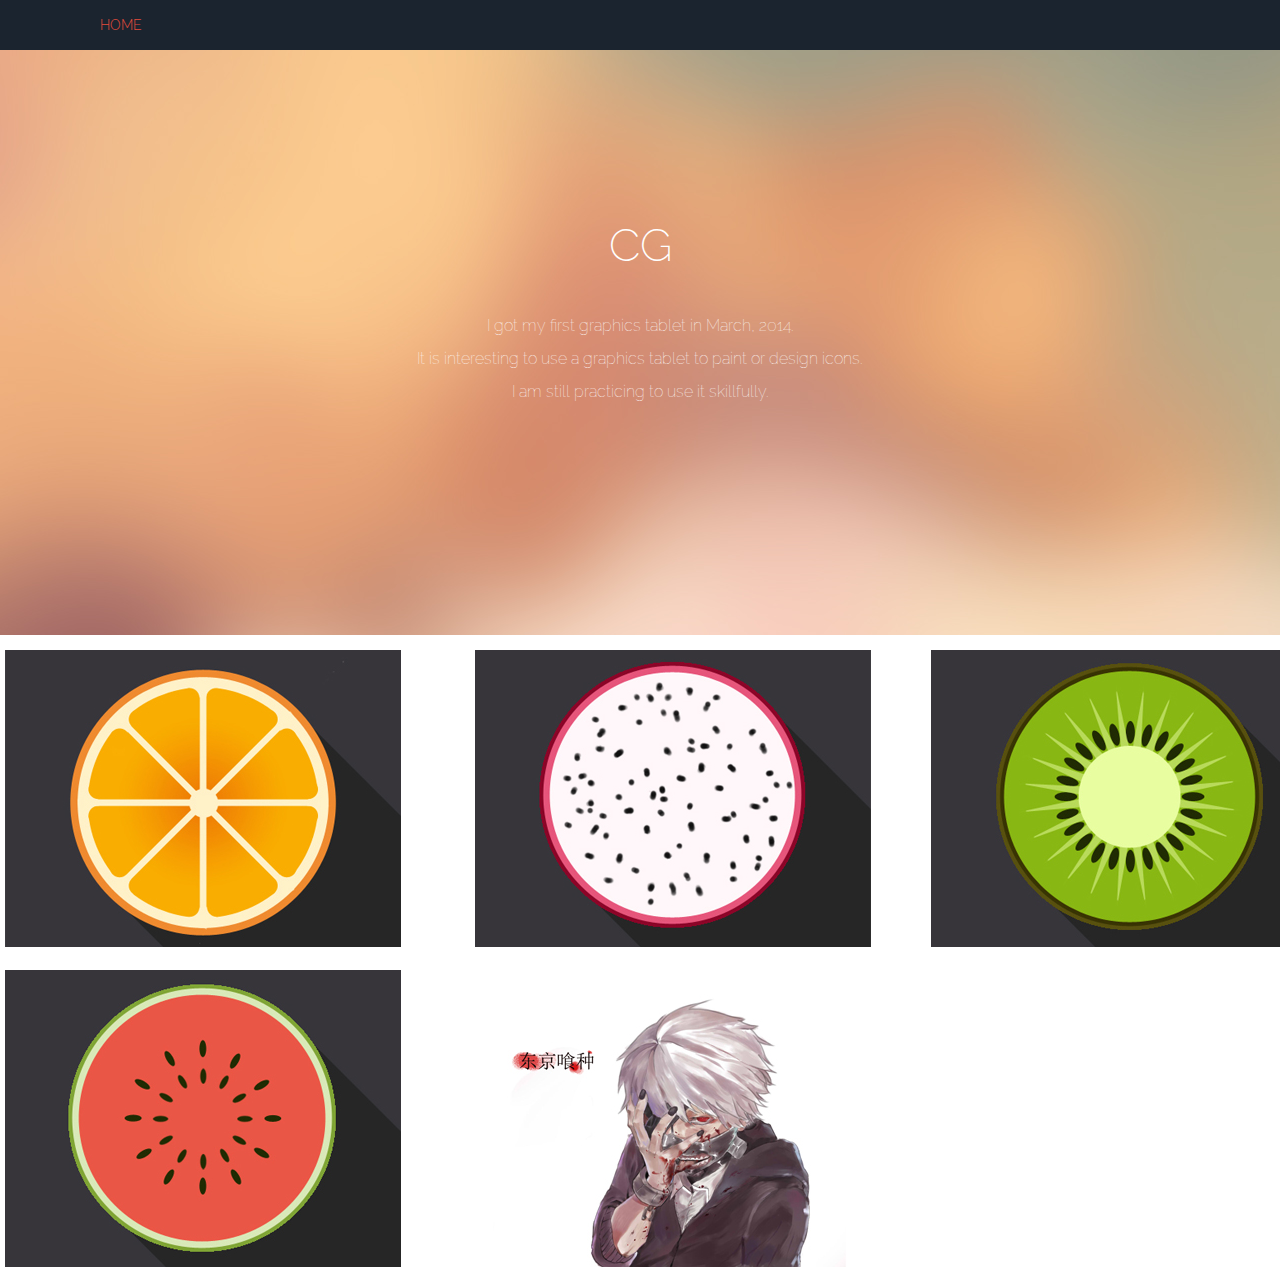
<file: cg.html>
<!DOCTYPE HTML>
<html>
	<head>
		<title>Qianxu's CG</title>
		<link href="./css/bootstrap.css" rel='stylesheet' type='text/css' />
		<link href="./css/bootstrap.min.css" rel='stylesheet' type='text/css' />
		<link href="./css/theme-style.css" rel='stylesheet' type='text/css' />
		<script src="./js/jquery.min.js"></script>
		 <!-- Custom Theme files -->
		<link href="./css/theme-style.css" rel='stylesheet' type='text/css' />
   		 <script src="./js/jquery.easing.min.js"></script>
   		 <!-- Custom Theme files -->
		<meta name="viewport" content="width=device-width, initial-scale=1">
		<link rel="shortcut icon" type="image/x-icon" href="./images/h-icon.png" />
		<script type="application/x-javascript"> 
			<!-- �ֻ���ҳ��������ַ�� -->
			addEventListener("load", function() { setTimeout(hideURLbar, 0); }, false); 
			function hideURLbar(){ window.scrollTo(0,1); } 
		</script>
		</script>
		<!----webfonts---->
		<link href='http://fonts.googleapis.com/css?family=Raleway:400,100,300,500,700,800,900,600,200' rel='stylesheet' type='text/css'>
		<!----//webfonts---->
		<!----requred-js-files---->
		<!-- HTML5 shim and Respond.js IE8 support of HTML5 elements and media queries -->
		<!--[if lt IE 9]>
		    <script src="./js/html5shiv.js"></script>
		    <script src="./js/respond.min.js"></script>
		<![endif]-->
		<!----//requred-js-files---->
		<script type="text/javascript" 	src="./js/jquery.smint.js"></script>
		<script type="text/javascript">
			$(document).ready( function() {
			    $('.subMenu').smint({
			    	'scrollSpeed' : 1000 //���ض����ٶ�
			    });
			});
		</script>
	</head>
	
	<body onload="setTimeout(function() { window.scrollTo(0, 1) }, 100);">
	    <nav class="subMenu navbar-custom navbar-scroll-top" role="navigation">
	        <div class="container">
	            <div class="navbar-header page-scroll">
	                <button type="button" class="navbar-toggle" data-toggle="collapse" data-target=".navbar-main-collapse">
	                    <img src="./images/nav-icon.png" title="drop-down-menu" /> 
	                </button>
	            </div>
				<div class="collapse navbar-collapse navbar-left navbar-main-collapse">
					<ul class="nav navbar-nav">          
						<li class="active">
							<a id="sTop" class="subNavBtn" href="index.html">Home</a>
						</li>
						<!--<li class="page-scroll">
							<a id="s3" class="subNavBtn" href="#">Testimonials</a>
						</li>-->
					</ul>
				</div>
			</div>
		</nav>
		
		<div class="head-bg">
			<div class="container">
				<div class="col-lg-12 header-note">
					<h1>CG </h1>
					<p>I got my first graphics tablet in March, 2014. </p>
					<p>It is interesting to use a graphics tablet to paint or design icons.</p>
					<p>I am still practicing to use it skillfully. </p>
					<p></p>
				</div>
			</div>
		</div>
		
		<p></p>
		<div class = "paint">
			<img src="./images/cg/g1.jpg" />
			<div class = "p2">
			<img src="./images/cg/g2.jpg" />
			</div>
			<div class = "p3">
			<img src="./images/cg/g3.jpg" />
			</div>
		</div>
		<div class = "paint">
			<img src="./images/cg/g4.jpg" />
			<div class = "p2">
			<img src="./images/cg/g5.jpg" />
			</div>

		</div>
	</body>
</html>
</file>
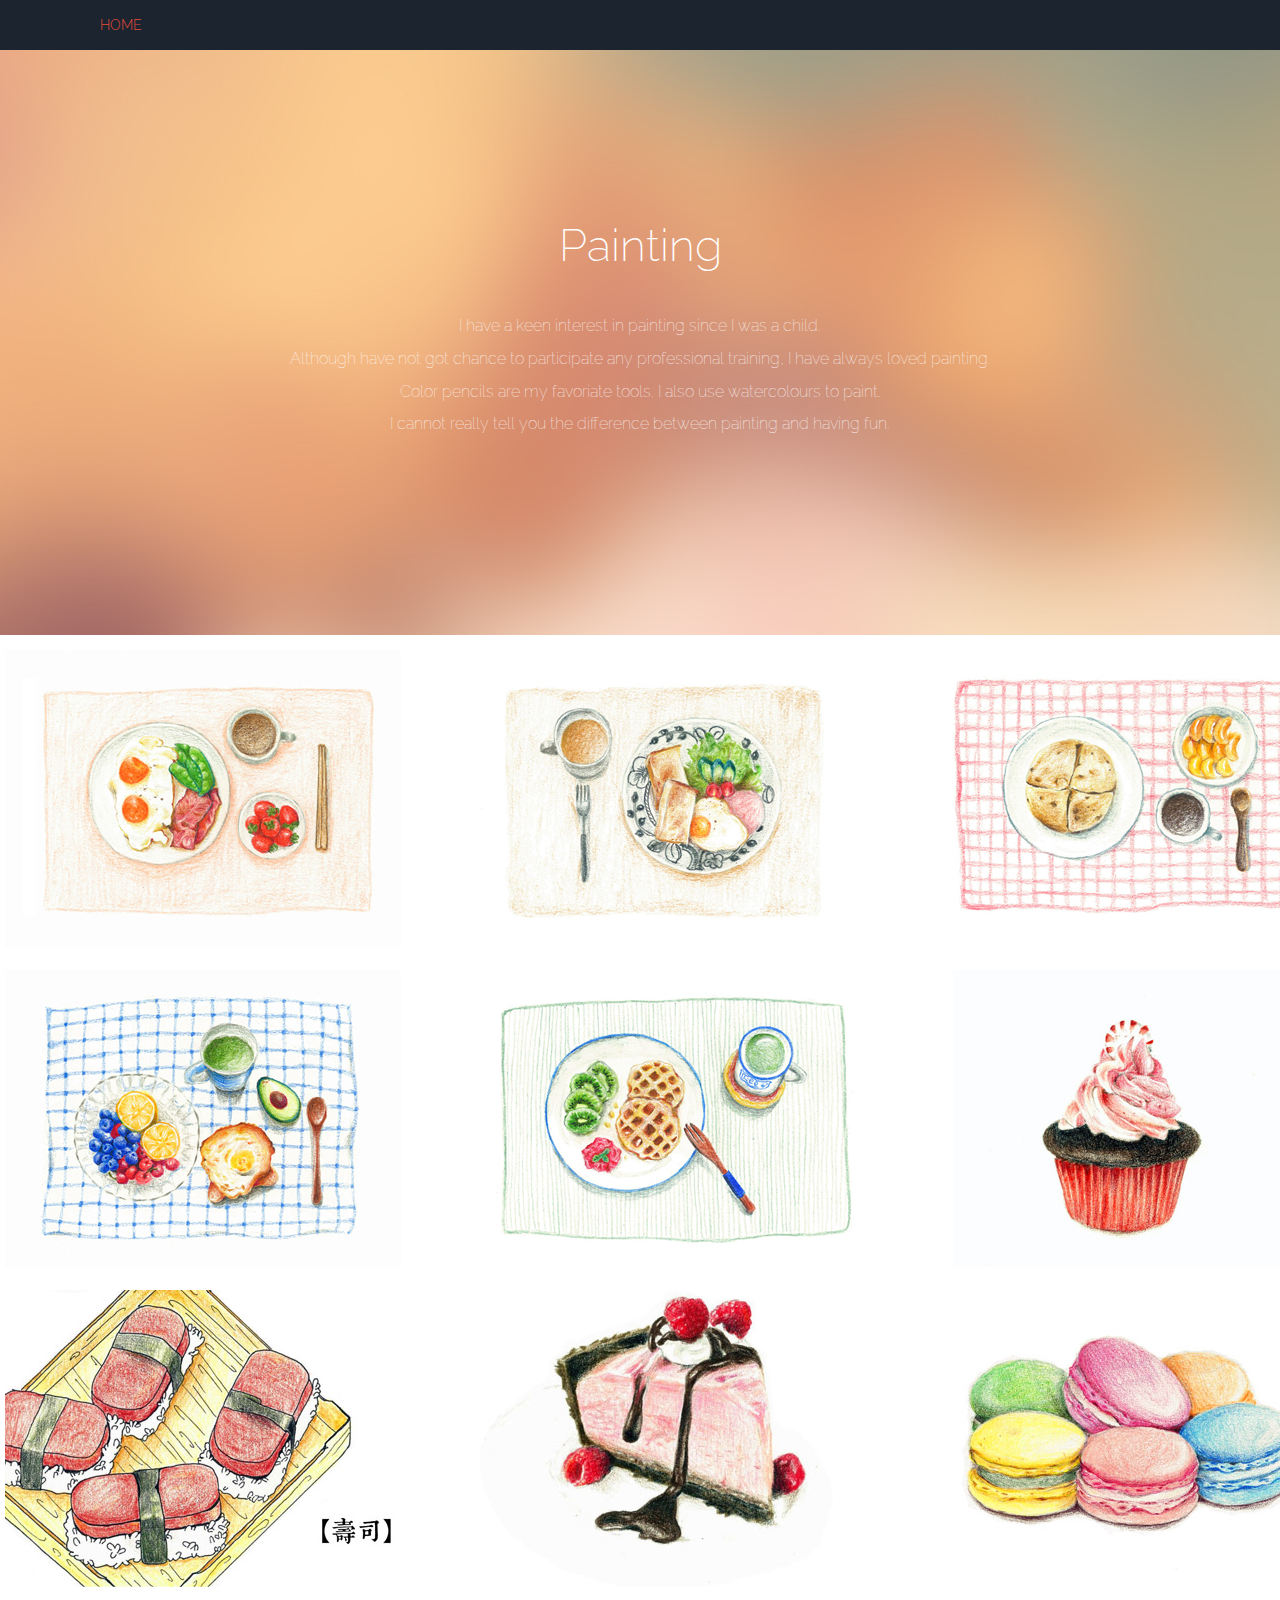
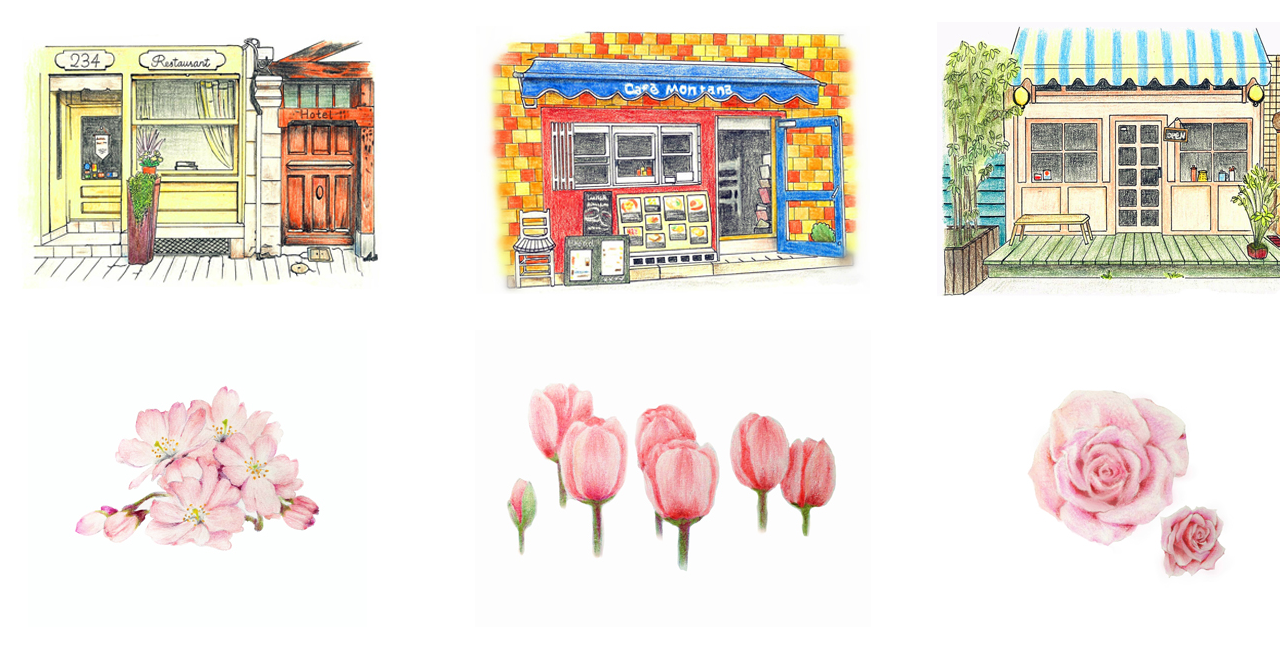
<file: painting.html>
<!DOCTYPE HTML>
<html>
	<head>
		<title>Qianxu's Painting</title>
		<link href="./css/bootstrap.css" rel='stylesheet' type='text/css' />
		<link href="./css/bootstrap.min.css" rel='stylesheet' type='text/css' />
		<link href="./css/theme-style.css" rel='stylesheet' type='text/css' />
		<script src="./js/jquery.min.js"></script>
		 <!-- Custom Theme files -->
		<link href="./css/theme-style.css" rel='stylesheet' type='text/css' />
   		 <script src="./js/jquery.easing.min.js"></script>
   		 <!-- Custom Theme files -->
		<meta name="viewport" content="width=device-width, initial-scale=1">
		<link rel="shortcut icon" type="image/x-icon" href="./images/h-icon.png" />
		<script type="application/x-javascript"> 
			<!-- �ֻ���ҳ��������ַ�� -->
			addEventListener("load", function() { setTimeout(hideURLbar, 0); }, false); 
			function hideURLbar(){ window.scrollTo(0,1); } 
		</script>
		</script>
		<!----webfonts---->
		<link href='http://fonts.googleapis.com/css?family=Raleway:400,100,300,500,700,800,900,600,200' rel='stylesheet' type='text/css'>
		<!----//webfonts---->
		<!----requred-js-files---->
		<!-- HTML5 shim and Respond.js IE8 support of HTML5 elements and media queries -->
		<!--[if lt IE 9]>
		    <script src="./js/html5shiv.js"></script>
		    <script src="./js/respond.min.js"></script>
		<![endif]-->
		<!----//requred-js-files---->
		<script type="text/javascript" 	src="./js/jquery.smint.js"></script>
		<script type="text/javascript">
			$(document).ready( function() {
			    $('.subMenu').smint({
			    	'scrollSpeed' : 1000 //���ض����ٶ�
			    });
			});
		</script>
	</head>
	
	<body onload="setTimeout(function() { window.scrollTo(0, 1) }, 100);">
	    <nav class="subMenu navbar-custom navbar-scroll-top" role="navigation">
	        <div class="container">
	            <div class="navbar-header page-scroll">
	                <button type="button" class="navbar-toggle" data-toggle="collapse" data-target=".navbar-main-collapse">
	                    <img src="./images/nav-icon.png" title="drop-down-menu" /> 
	                </button>
	            </div>
				<div class="collapse navbar-collapse navbar-left navbar-main-collapse">
					<ul class="nav navbar-nav">          
						<li class="active">
							<a id="sTop" class="subNavBtn" href="index.html">Home</a>
						</li>
						<!--<li class="page-scroll">
							<a id="s3" class="subNavBtn" href="#">Testimonials</a>
						</li>-->
					</ul>
				</div>
			</div>
		</nav>
		
		<div class="head-bg">
			<div class="container">
				<div class="col-lg-12 header-note">
					<h1>Painting </h1>
					<p>I have a keen interest in painting since I was a child. </p>
					<p>Although have not got chance to participate any professional training, I have always loved painting.</p>
					<p>Color pencils are my favoriate tools. I also use watercolours to paint.</p>
					<p>I cannot really tell you the difference between painting and having fun.</p>
				</div>
			</div>
		</div>
		
		<p></p>
		
		
		<div class = "paint">
			<img src="./images/paintings/m1.jpg" />
			<div class = "p2">
			<img src="./images/paintings/m2.jpg" />
			</div>
			<div class = "p3">
			<img src="./images/paintings/m3.jpg" />
			</div>
		</div>
		<div class = "paint">
			<img src="./images/paintings/m4.jpg" />
			<div class = "p2">
			<img src="./images/paintings/m5.jpg" />
			</div>
			<div class = "p3">
			<img src="./images/paintings/g1.jpg" />
			</div>
		</div>
		<div class = "paint">
			<img src="./images/paintings/g2.jpg" />
			<div class = "p2">
			<img src="./images/paintings/g3.jpg" />
			</div>
			<div class = "p3">
			<img src="./images/paintings/g4.jpg" />
			</div>
		</div>
		<div class="paint">
			<img src="./images/paintings/h1.jpg" />
			<div class = "p2">
			<img src="./images/paintings/h2.jpg" />
			</div>
			<div class = "p3">
			<img src="./images/paintings/h3.jpg" />
			</div>
		</div>
		<div class = "paint">
			<img src="./images/paintings/f1.jpg" />
			<div class = "p2">
			<img src="./images/paintings/f3.jpg" />
			</div>
			<div class = "p3">
			<img src="./images/paintings/f2.jpg" />
			</div>
		</div>
	</body>
	
</html>
</file>
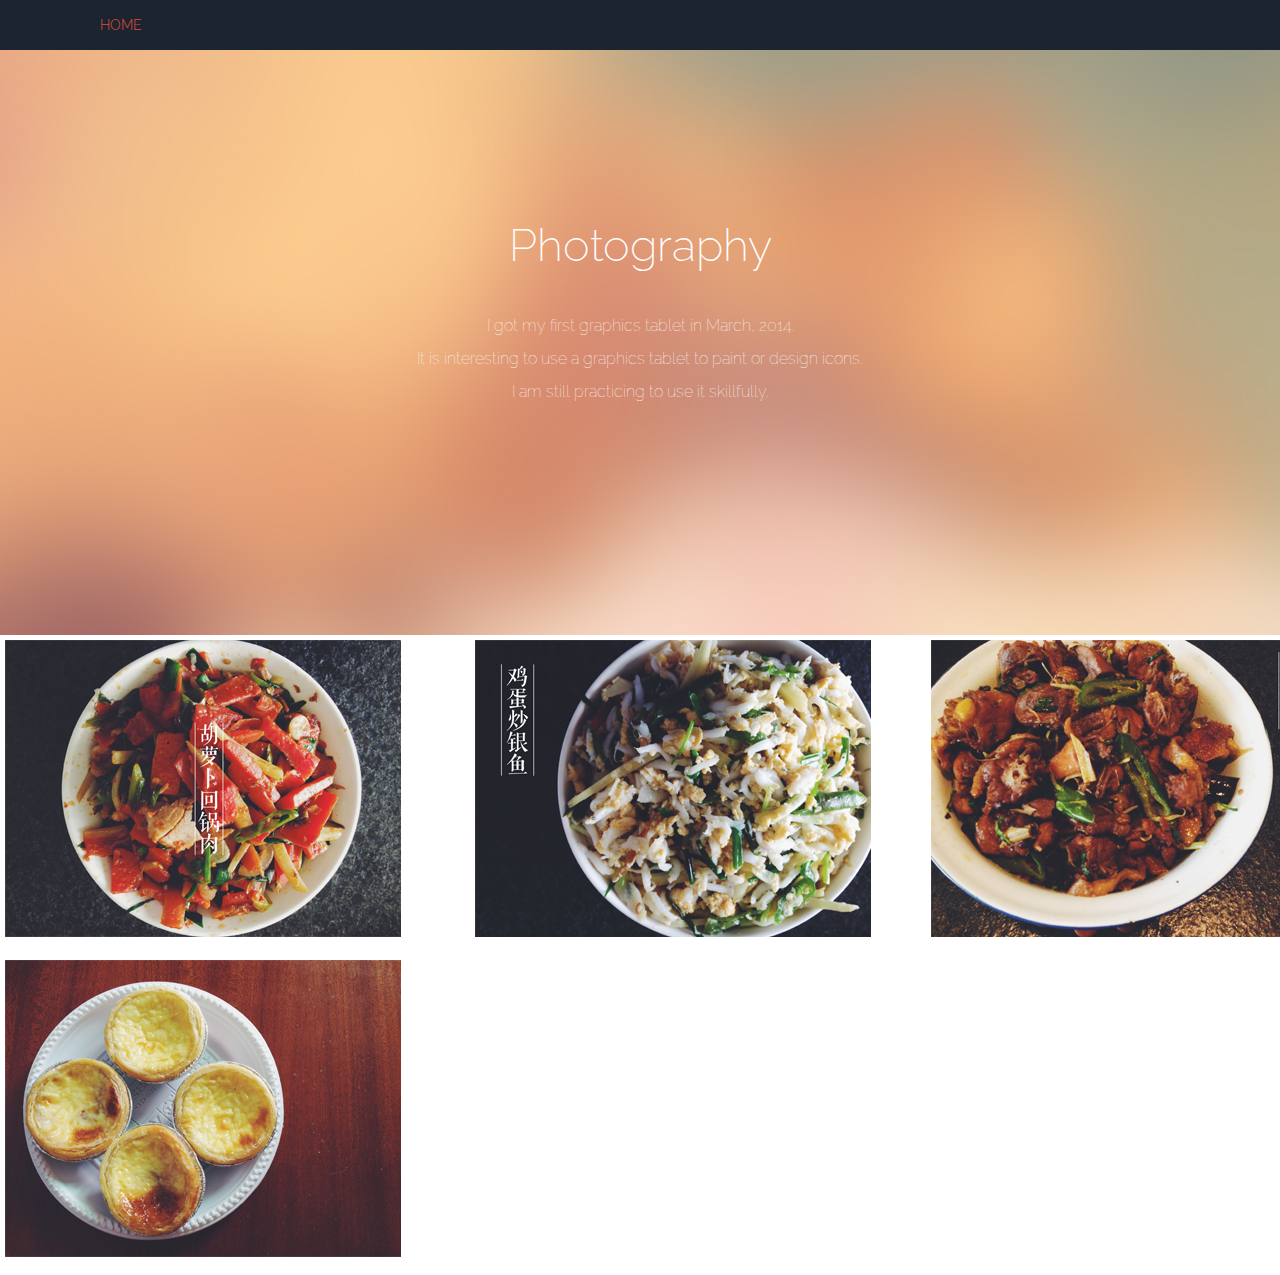
<file: photo.html>
<!DOCTYPE HTML>
<html>
	<head>
		<title>Qianxu's photography</title>
		<link href="./css/bootstrap.css" rel='stylesheet' type='text/css' />
		<link href="./css/bootstrap.min.css" rel='stylesheet' type='text/css' />
		<link href="./css/theme-style.css" rel='stylesheet' type='text/css' />
		<script src="./js/jquery.min.js"></script>
		 <!-- Custom Theme files -->
		<link href="./css/theme-style.css" rel='stylesheet' type='text/css' />
   		 <script src="./js/jquery.easing.min.js"></script>
   		 <!-- Custom Theme files -->
		<meta name="viewport" content="width=device-width, initial-scale=1">
		<link rel="shortcut icon" type="image/x-icon" href="./images/h-icon.png" />
		<script type="application/x-javascript"> 
			<!-- �ֻ���ҳ��������ַ�� -->
			addEventListener("load", function() { setTimeout(hideURLbar, 0); }, false); 
			function hideURLbar(){ window.scrollTo(0,1); } 
		</script>
		</script>
		<!----webfonts---->
		<link href='http://fonts.googleapis.com/css?family=Raleway:400,100,300,500,700,800,900,600,200' rel='stylesheet' type='text/css'>
		<!----//webfonts---->
		<!----requred-js-files---->
		<!-- HTML5 shim and Respond.js IE8 support of HTML5 elements and media queries -->
		<!--[if lt IE 9]>
		    <script src="./js/html5shiv.js"></script>
		    <script src="./js/respond.min.js"></script>
		<![endif]-->
		<!----//requred-js-files---->
		<script type="text/javascript" 	src="./js/jquery.smint.js"></script>
		<script type="text/javascript">
			$(document).ready( function() {
			    $('.subMenu').smint({
			    	'scrollSpeed' : 1000 //���ض����ٶ�
			    });
			});
		</script>
	</head>
	
	<body onload="setTimeout(function() { window.scrollTo(0, 1) }, 100);">
	    <nav class="subMenu navbar-custom navbar-scroll-top" role="navigation">
	        <div class="container">
	            <div class="navbar-header page-scroll">
	                <button type="button" class="navbar-toggle" data-toggle="collapse" data-target=".navbar-main-collapse">
	                    <img src="./images/nav-icon.png" title="drop-down-menu" /> 
	                </button>
	            </div>
				<div class="collapse navbar-collapse navbar-left navbar-main-collapse">
					<ul class="nav navbar-nav">          
						<li class="active">
							<a id="sTop" class="subNavBtn" href="index.html">Home</a>
						</li>
						<!--<li class="page-scroll">
							<a id="s3" class="subNavBtn" href="#">Testimonials</a>
						</li>-->
					</ul>
				</div>
			</div>
		</nav>
		
		<div class="head-bg">
			<div class="container">
				<div class="col-lg-12 header-note">
					<h1>Photography </h1>
					<p>I got my first graphics tablet in March, 2014. </p>
					<p>It is interesting to use a graphics tablet to paint or design icons.</p>
					<p>I am still practicing to use it skillfully. </p>
					<p></p>
				</div>
			</div>
		</div>
		<div class = "paint">
			<img src="./images/photos/p1.jpg" />
			<div class = "p2">
			<img src="./images/photos/p2.jpg" />
			</div>
			<div class = "p3">
			<img src="./images/photos/p3.jpg" />
			</div>
		</div>
		<div class = "paint">
			<img src="./images/photos/p4.jpg" />
		</div>
		
	</body>
</html>
</file>
<file: css/theme-style.css>
@import url(http://fonts.googleapis.com/css?family=Raleway:400,100,300,500,700,800,900,600,200);
html, body{
    font-family: 'Raleway', sans-serif;
    font-size: 100%;
    background-color: #FFF;
}
 body a{
 	transition: 0.5s all;
	-webkit-transition: 0.5s all;
	-moz-transition: 0.5s all;
	-o-transition: 0.5s all;
 }
 

.header-note{
	text-align:center;
}
.head-bg{
	background:url(../images/bg2.jpg) no-repeat 0px 0px;
	min-height:737px;
}
.header-note{
	color:#FFF;
	font-weight:100;
	padding-top: 13em;
}
.header-note h1{
	font-weight: 200;
	font-size: 2.8em;
	margin: 1em;
}
.big-btn{
	background: none;
	border: 2px solid #FFF;
	font-size: 1.5em;
	font-weight: 300;
	padding: 0.4em 1em 0.4em 1em;
}
.big-btn span,.btn-red span{
	width:17px;
	height:12px;
	display:inline-block;
	background:url(../images/arrow.png) no-repeat 0px 0px;
	margin-left: 0.5em;
}
.big-btn:hover span,.btn-red:hover span{
	background:url(../images/arrowh.png) no-repeat 0px 0px;
}
.big-btn:hover{
	background:none;
	border:2px solid #E74C3C;
	color:#E74C3C;
}
/*---- start-navbar----*/
.navbar-custom{
	background: #1B242F;
}
.navbar-nav li a{
	background: none;
	text-transform: uppercase;
	font-size: 0.875em;
	font-weight: 300;
	
}
.navbar-nav li.active a{
	color:#E74C3C;
}
.right-msg span{
	width: 32px;
	height: 32px;
	display: inline-block;
	background: url(../images/msg.png) no-repeat 0px 0px;
	vertical-align: middle;
}
.right-msg{
	float:right;
}
.top-grid span{
	width:143px;
	height:143px;
	display:inline-block;
	background:url(../images/icons.png) no-repeat 0px 0px;
}
.top-grid span.icon1{
	background-position:0px 0px;
}
.top-grid span.icon2{
	background-position: -284px 0px;
}
.top-grid span.icon3{
	background-position: -569px 0px;
}
.top-grid span.icon4{
	background-position: -855px 0px;
}
.top-grid span.icon1:hover,.top-grid:hover span.icon1{
	background-position:0px -148px;
}
.top-grid span.icon2:hover,.top-grid:hover span.icon2{
	background-position:-284px -148px;
}
.top-grid span.icon3:hover,.top-grid:hover span.icon3{
	background-position:-569px -148px;
}
.top-grid span.icon4:hover,.top-grid:hover span.icon4{
	background-position:-855px -148px;
}
.top-grid{
	text-align:center;
}
.top-grids{
	padding: 8em 0 5em;
}
.top-grids h2,.about h3{
	color: #888;
	font-size: 1.55em;
	font-weight: 400;
	margin: 0.45em 0 0.5em 0;
}
.top-grids p,.about p{
	color: #888888;
	font-size: 0.96em;
	line-height: 1.5em;
}
/*---- start-about----*/
.about{
	border:1px solid #EEE;
	border-right:0px;
	border-left:0px;
	padding:5em 0;
}
.about h3{
	font-size: 2.5em;
}
.about p{
	padding: 1em 0 2em 0;
}
.btn-red{
	background: #E74C3C;
	border: 1px solid #E74C3C;
	font-size: 1.3em;
	padding: 0.5em 1em 0.5em 0.5em;
}
.btn-red:hover{
	background:none;
	border:1px solid #E74C3C;
	color:#E74C3C;
}
/*--works--*/
.works{
	background:#fff;
	padding:5% 0;
}
#filters {
	margin: 1% 0 3.3%;
	padding: 0;
	list-style: none;
	text-align: center;
}
	#filters li {
		display:inline-block;
	}
	#filters li span {
		display: inline-block;
		padding: 10px 30px;
		text-decoration: none;
		color: #666666;
		cursor: pointer;
		font-size: 1em;
		font-weight: 400;
		text-transform: uppercase;
		border: 2px solid #666666;
		border-radius: 4px;
		margin-right: 0.5em;
	}
	#filters li span.active {
		background:#E74C3C;
		border: 2px solid #E74C3C;
		color: #FFF;
		border-radius: 7px;
		-webkit-border-radius: 7px;
		-moz-border-radius: 7px;
		-o-border-radius: 7px;
	}
 	#portfoliolist .portfolio {
		-webkit-box-sizing: border-box;
		-moz-box-sizing: border-box;
		-o-box-sizing: border-box;
		width: 25%;
		display:none;
		float:left;
		overflow:hidden;
	}	
	.portfolio-wrapper {
		overflow:hidden;
		position: relative !important;
		cursor:pointer;
	}
	.portfolio img {
		max-width:100%;
		/*--position: relative;--*/
		transition: all 300ms!important;
		-webkit-transition: all 300ms!important;
		-moz-transition: all 300ms!important;
		display: block;
	}
	.portfolio .label {
		position: absolute;
		width: 100%;
		height:40px;
		bottom:-40px;
	}
	.portfolio .label-bg {
			background: #22B4B8;
			width: 100%;
			height:100%;
			position: absolute;
			top:0;
			left:0;
		}
		.portfolio .label-text {
			color:#fff;
			position: relative;
			z-index:500;
			padding:5px 8px;
		}
			
			.portfolio .text-category {
				display:block;
				font-size:9px;
				font-size: 12px;
				text-transform:uppercase;
			}
/* Self Clearing Goodness */
.container:after { content: "\0020"; display: block; height: 0; clear: both; visibility: hidden; }
.clearfix:before,
.clearfix:after,
.row:before,
.row:after {
  content: '\0020';
  display: block;
  overflow: hidden;
  visibility: hidden;
  width: 0;
  height: 0; }
.row:after,
.clearfix:after {
  clear: both; }
.row,
.clearfix {
  zoom: 1; }

.clear {
  clear: both;
  display: block;
  overflow: hidden;
  visibility: hidden;
  width: 0;
  height: 0;
}
/*	Strip
/*-----------------------------------------------------------------------------------*/
.b-link-stripe{
	position:relative;
	display:inline-block;
	vertical-align:top;
	font-family: 'Open Sans', sans-serif;
	font-weight: 300;
	overflow:hidden;
}
.b-link-stripe .b-wrapper{
	position:absolute;
	width:100%;
	height:100%;
	top:0;
	left:0;
	text-align:center;
	color:#ffffff;
	overflow:hidden;
}
.b-link-stripe .b-line{
	position:absolute;
	top:0;
	bottom:0;
	width:20%;
	background:rgba(243, 103, 89, 0.8);
	transition:all 0.5s linear;
	-moz-transition:all 0.5s linear;
	-ms-transition:all 0.5s linear;
	-o-transition:all 0.5s linear;
	-webkit-transition:all 0.5s linear;
	opacity:0;
	visibility:hidden; /* lt-ie9 */
}
/* lt-ie9 */
.b-link-stripe:hover .b-line{
	visibility:visible;
}
.b-link-stripe .b-line1{
	left:0;
}
.b-link-stripe .b-line2{
	left:20%;
	transition-delay:0.1s !important;
	-moz-transition-delay:0.1s !important;
	-ms-transition-delay:0.1s !important;
	-o-transition-delay:0.1s !important;
	-webkit-transition-delay:0.1s !important;
}
.b-link-stripe .b-line3{
	left:40%;
	transition-delay:0.2s !important;
	-moz-transition-delay:0.2s !important;
	-ms-transition-delay:0.2s !important;
	-o-transition-delay:0.2s !important;
	-webkit-transition-delay:0.2s !important;
}
.b-link-stripe .b-line4{
	left:60%;
	transition-delay:0.3s !important;
	-moz-transition-delay:0.3s !important;
	-ms-transition-delay:0.3s !important;
	-o-transition-delay:0.3s !important;
	-webkit-transition-delay:0.3s !important;
}
.b-link-stripe .b-line5{
	left:80%;
	transition-delay:0.4s !important;
	-moz-transition-delay:0.4s !important;
	-ms-transition-delay:0.4s !important;
	-o-transition-delay:0.4s !important;
	-webkit-transition-delay:0.4s !important;
}
.b-link-stripe:hover .b-line{
	opacity:1;
}
/*-----------------------------------------------------------------------------------*/
/*	Animation effects
/*-----------------------------------------------------------------------------------*/
.b-animate-go{
	text-decoration:none;
}
.b-animate{
	transition: all 0.5s;
	-moz-transition: all 0.5s;
	-ms-transition: all 0.5s;
	-o-transition: all 0.5s;
	-webkit-transition: all 0.5s;
	visibility: hidden;
	font-size:1.1em;
	font-weight:700;
}
.b-animate img{
	margin-top: 21%;
	display: -webkit-inline-box;
}
/* lt-ie9 */
.b-animate-go:hover .b-animate{
	visibility:visible;
}
.b-from-left{
	position:relative;
	left:-100%;
}
.b-animate-go:hover .b-from-left{
	left:0;
}
span.m_4{
	font-size:14px;
	font-weight:400;
}
p.m_5 {
	margin: 2% auto 5%;
	width: 70%;
	color: #283A47;
	font-size: 1.1em;
	font-weight: 600;
	line-height: 1.5em;
	text-align: center;
}
/*----*/
.portfolio-head{
	text-align: center;
	padding-top: 1.8em;
}
.portfolio{
	background: #FAF8F8;
}
.portfolio h3{
	color: #666;
	font-size: 2.5em;
	font-weight: 300;
}
.portfolio p{
	color: #858585;
	font-size: 0.96em;
	line-height: 1.5em;
	margin: 1.2em 0 2em;
}

/*----start-testmonials----*/
.testmonials{
	background:#ffffff;
}
.item h2{
	margin: 0;
	color: #666;
	font-family: "trebuchet ms", sans-serif;
	padding: 0.3em 0 0 0;
}
.item{
    text-align: center;
    height:650px !important;
}
.carousel{
    margin-top: 20px;
}
/*.item h2 img{
	border-radius:30em;
	-webkit-border-radius:30em;
	-moz-border-radius:30em;
	-o-border-radius:30em;
}*/
.bs-example{
	margin: 20px;
}
.caption{
	padding-bottom: 50px;
}
.caption h3{
	font-weight: 700;
	text-shadow: none;
}
.caption p{
	text-shadow:none;
	color: #000;
	font-size: 0.96em;
	line-height: 1.5em;
}
.pagenate-icons li,.pagenate-icons li.active{
	width:20px;
	height:20px;
	display:inline-block;
	background:url(../images/pagenate.png) no-repeat 0px 0px;
	border:none;
}
.pagenate-icons li.active{
	background: url(../images/pagenate.png) no-repeat -20px 0px;
}
/*--contact--*/
.contact{
	padding:1em 0 3em;
}
.contact-form{
	margin-top: 2em;
}
.text-box input[type="text"],.textarea textarea{
	border: 2px solid #E5E5E5;
	width: 100%;
	padding: 0.85em;
	border-radius: 0.3em;
	margin-bottom: 1.5em;
	color:#858585;
	transition: border-color 0.3s;
	-o-transition: border-color 0.3s;
	-ms-transition: border-color 0.3s;
	-moz-transition: border-color 0.3s;
	-webkit-transition: border-color 0.3s;
	transition:0.5s all;
	-webkit-transition:0.5s all;
	-moz-transition:0.5s all;
	-o-transition:0.5s all;
	outline:none;
}
.text-box input[type="text"]:hover,.textarea textarea:hover,.text-box input[type="text"]:focus,.textarea textarea:focus{
	border-color: rgba(231, 76, 60, 0.55);
}
.textarea textarea{
	height: 205px;
	resize: none;
}
.contact h4{
	color: #666;
	font-size: 2.5em;
	font-weight: 300;
	text-align:center;
}
.contact-head{
	color: #858585;
	font-size: 0.96em;
	line-height: 1.5em;
	text-align: center;
	width: 60%;
	margin: 0 auto;
	padding: 0.8em 0 1em;
}
.btn-red-lg{
	background: url(../images/racket-icon.png) no-repeat #E74C3C 17px 21px;
	border: 1px solid #E74C3C;
	transition: 0.5s all;
	-webkit-transition: 0.5s all;
	-moz-transition: 0.5s all;
	-o-transition: 0.5s all;
	font-size: 1.2em;
	padding: 1em 2em 1em 3.2em;
	margin: 0 auto;
	display: inherit;
}
.btn-red-lg:hover,.btn-red-lg:focus{
	background:url(../images/racket-icon.png) no-repeat #D34738 17px 21px;
	border:1px solid #D34738;
}
/*---- start-social-icons----*/
.social-icons{
	text-align:center;
	margin:3em 0 2em;
}
.social-icons ul li a span{
	width: 32px;
	height: 32px;
	display: inline-block;
	background: url(../images/social-icons.png) no-repeat 8px 0px;
}
.social-icons ul li{
	list-style:none;
	display:inline-block;
	margin-right: 1.2em;
}
.social-icons ul li a.twitter span{
	background: url(../images/social-icons.png) no-repeat -60px 0px;
}
.social-icons ul li a.dribbble span{
	background: url(../images/social-icons.png) no-repeat -136px 0px;
}
/*----*/
.social-icons ul li a.facebook span:hover{
	background: url(../images/social-icons.png) no-repeat 8px -38px;
}
.social-icons ul li a.twitter span:hover{
	background: url(../images/social-icons.png) no-repeat -60px -38px;
}
.social-icons ul li a.dribbble span:hover{
	background: url(../images/social-icons.png) no-repeat -136px -38px;
}
/*--copy-right--*/
.copy-right{
	text-align:center;
}
.copy-right p{
	color: #858585;
	font-size: 0.96em;
	line-height: 1.5em;
	text-align: center;
}
.copy-right span,.copy-right a{
	color:#E74C3C;
}
.copy-right a{
	margin:0 0.2em;
	text-decoration:none;
}
.copy-right a:hover{
	color: #858585;
}
/*----start-light-box---*/
.light-box-info {
	padding: 1.8em;
	box-shadow: none;
	border-radius: 0;
}
.light-box-info h3 {
	color: #666;
	font-size: 2em;
	font-weight: 300;
}
.light-box-info p{
	color: #888888;
	font-size: 0.96em;
	line-height: 1.5em;
}
/* This is the selector i used for my menu, it needs to be set as position:absolute; */
.subMenu {
	position: absolute;
	top: 737px;
	z-index: 1000;
	width: 100%;

}
.subMenu .inner {
	padding:0;
	font-weight: 400;
}
.subNavBtn {
	display: block;
	margin: 0px 0px 0 0;
	text-decoration: none;
	text-align: center;
	color: #fff;
}
.end {
	margin: 0;
}
.section {
	width: 100%;
	z-index: 10;
	position: relative;
	margin: 0 auto;
}
.right-msg span {
	margin-top: 0.55em;
}
/*------Start-Media-quries------*/
/*----Start-mediaquries-for-1440px and 1366px----*/
@media(max-width:1440px) and (min-width:1024px){
	.head-bg {
		min-height: 635px;
	}
	.header-note {
		padding-top: 11em;
	}
	.subMenu {
		top: 0px;
	}
	.b-animate img {
		margin-top: 20%;
	}
}
/*----//End-mediaquries-for-1440px and 1366px----*/
/*----Start-mediaquries-for-1024px-----*/
@media(max-width:1024px){
	.b-animate img {
		margin-top: 13%;
	}
}
/*----//End-mediaquries-for-1024px-----*/
/*----Start-mediaquries-for-768px-----*/
@media(max-width:768px){
	.b-animate img {
		margin-top: 6%;
	}
	.header-note h1 {
		font-size: 2.5em;
	}
	.top-grids {
		padding: 5em 0 3em;
	}
	.top-grid {
		margin-bottom: 2em;
	}
}
/*----//End-mediaquries-for-768px-----*/
/*----Start-mediaquries-for-640px-----*/
@media(max-width:640px){
	.head-bg {
		min-height:500px;
	}
	.subMenu {
		top:500px;
	}
	.header-note {
		padding-top: 8em;
	}
	.b-animate img {
		margin-top: 4%;
	}
	.header-note h1 {
		font-size: 2.1em;
	}
	.top-grids {
		padding: 5em 0 3em;
	}
	.top-grid {
		margin-bottom: 2em;
	}
	.msg-icon{
		position: absolute;
		top: 5px;
	}
	#filters li span {
		padding: 10px 25px;
	}
	.contact-head {
		width: 90%;
	}
	.big-btn {
		font-size: 1.3em;
	}
}
/*----//End-mediaquries-for-640px-----*/
/*----Start-mediaquries-for-480px-----*/
@media(max-width:480px){
	.head-bg {
		min-height: 470px;
	}
	.subMenu {
		top:470px;
	}
	.header-note {
		padding-top: 6em;
	}
	.b-animate img {
		margin-top: -3%;
		width: 40%;
	}
	.header-note h1 {
		font-size: 2.1em;
	}
	.top-grids {
		padding: 5em 0 3em;
	}
	.top-grid {
		margin-bottom: 2em;
	}
	.msg-icon{
		position: absolute;
		top: 5px;
	}
	#filters li span {
		padding: 8px 10px;
		font-size: 0.9em;
	}
	.contact-head {
		width: 90%;
	}
	.big-btn {
		font-size: 1.3em;
	}
	.caption {
		padding: 1em 0 1em;
	}
}
/*----//End-mediaquries-for-480px-----*/
/*----Start-mediaquries-for-320px-----*/
@media(max-width:320px){
	body{
		font-weight:75%;
	}
	.head-bg {
		min-height: 420px;
	}
	.subMenu {
		top:420px;
	}
	.header-note {
		padding-top: 6em;
	}
	.b-animate img {
		margin-top: -6%;
		width: 40%;
	}
	.header-note h1 {
		font-size: 1.8em;
		padding: 0.5em 0 0.8em;
		margin: 0;
	}
	.top-grids {
		padding: 5em 0 3em;
	}
	.top-grid {
		margin-bottom: 2em;
	}
	.msg-icon{
		position: absolute;
		top: 5px;
	}
	#filters li span {
		padding: 8px 10px;
		font-size: 0.9em;
		margin-bottom: 1em;
	}
	.contact-head {
		width: 100%;
	}
	.big-btn {
		font-size: 1em;
	}
	.caption {
		padding: 1em 0 1em;
	}
	.about h3 {
		font-size: 1.7em;
	}
	.bs-example {
		margin: 0;
	}
	.carousel-caption {
		left: 0%;
		right: 0%;
	}
	.portfolio-head {
		padding-top: 0;
	}
	.contact h4 {
		font-size: 2.2em;
	}
	.text-box input[type="text"], .textarea textarea {
		padding: 0.7em;
	}
	.textarea textarea{
		height:180px;
	}
	.social-icons ul{
		margin:0;
		padding:0;
	}
}

.paint{
	height: 320px;
}

.paint img {
		max-width:100%;
		left: 80px;
		padding: 5px;
		display: block;
	}
.p2 {
	position: relative;
	top: -307px;
	left:470px;
}

.p3{
	position: relative;
	top: -614px;
	left:926px;
}

/*----//End-mediaquries-for-320px-----*/
/*------//End-Media-quries------*/
</file>
